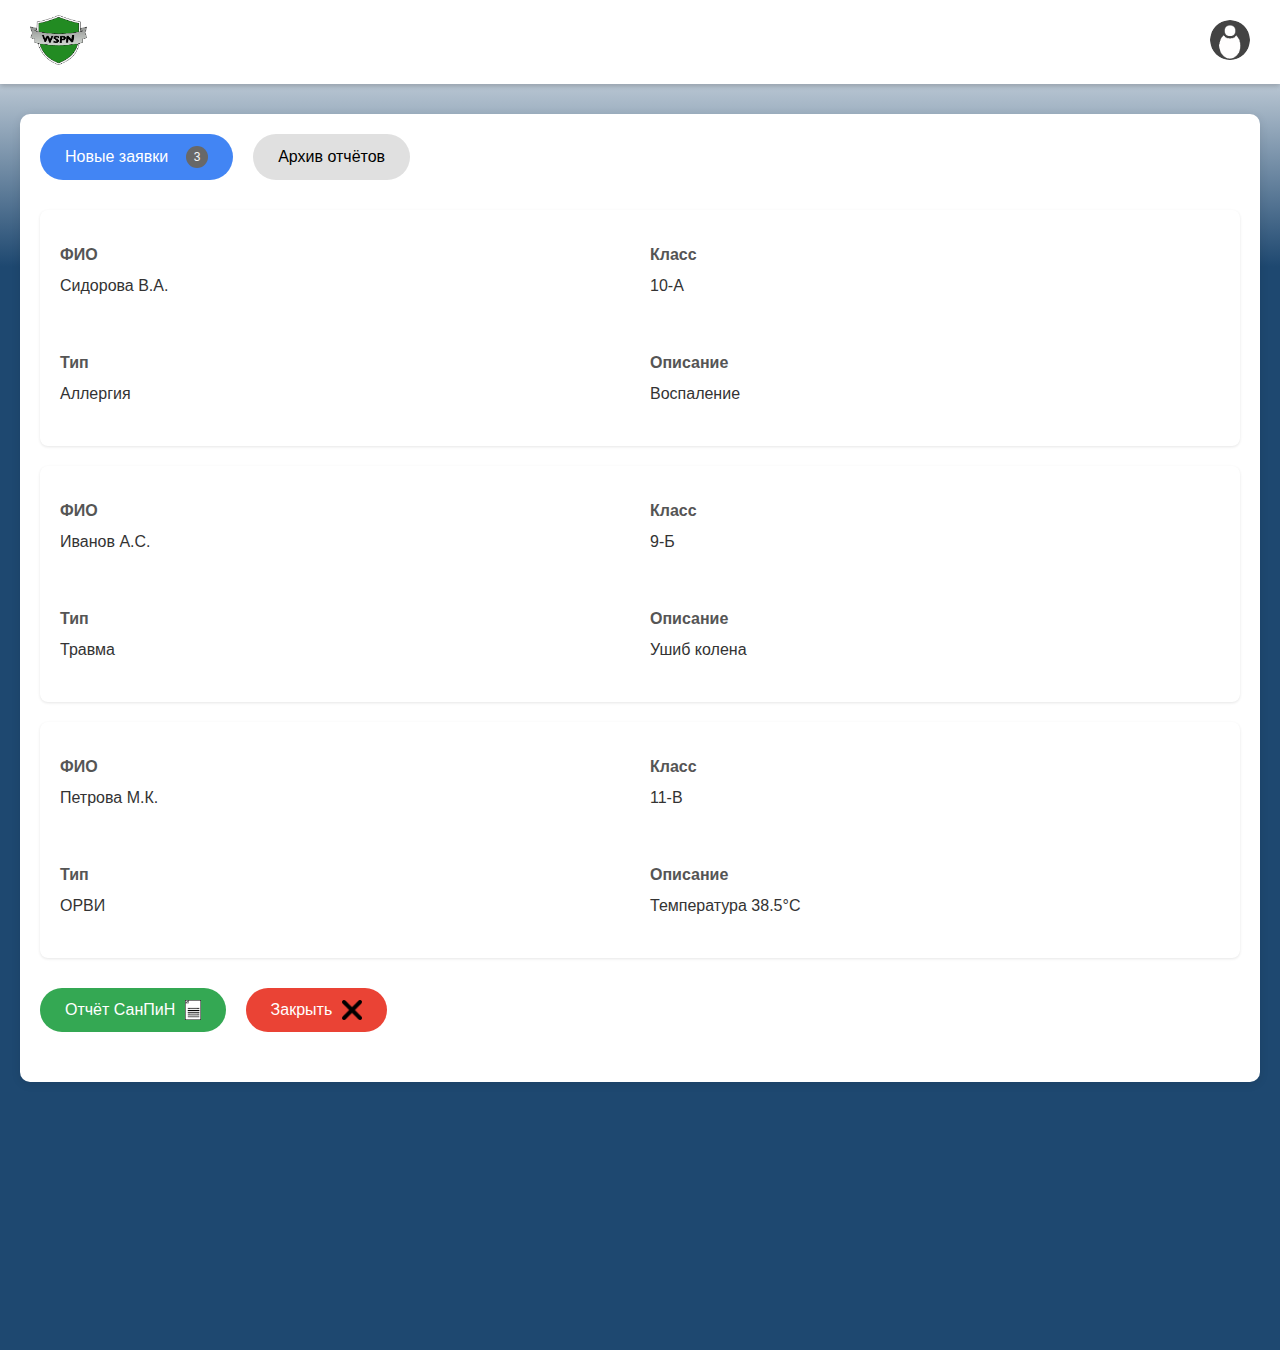
<file: index.html>
<!DOCTYPE html>
<html lang="ru">
<head>
    <meta charset="UTF-8">
    <meta name="viewport" content="width=device-width, initial-scale=1.0">
    <title>WSPN</title>
    <link rel="stylesheet" href="style.css">
    <script src="js.js"></script>
</head>
<body>
    <header class="sticky-header">
        <div class="image-container">
            <a href="index.html"><img src="Logowspn.png" alt="Логотип WSPN" class="logo-center"></a>
            <a href="WSPNprofil.html"><img src="avatar.png" alt="Аватар" class="avatar-right"></a>
        </div>
    </header>
    
    <main>
        <div class="block">
            <div class="button-container">
                <button type="button" id="newRequestsBtn" class="button active">
                    Новые заявки
                </button>
                <button type="button" id="archiveBtn" class="button">Архив отчётов</button>
            </div>
            
            <div id="newRequestsPanel">
                <div class="new-request">
                    <div class="info-field">
                        <p class="label">ФИО</p>
                        <p class="value">Сидорова В.А.</p>
                    </div>
                    <div class="info-field">
                        <p class="label">Класс</p>
                        <p class="value">10-А</p>
                    </div>
                    <div class="info-field">
                        <p class="label">Тип</p>
                        <p class="value">Аллергия</p>
                    </div>
                    <div class="info-field">
                        <p class="label">Описание</p>
                        <p class="value">Воспаление</p>
                    </div>
                </div>
                
                <div class="new-request">
                    <div class="info-field">
                        <p class="label">ФИО</p>
                        <p class="value">Иванов А.С.</p>
                    </div>
                    <div class="info-field">
                        <p class="label">Класс</p>
                        <p class="value">9-Б</p>
                    </div>
                    <div class="info-field">
                        <p class="label">Тип</p>
                        <p class="value">Травма</p>
                    </div>
                    <div class="info-field">
                        <p class="label">Описание</p>
                        <p class="value">Ушиб колена</p>
                    </div>
                </div>
                
                <div class="new-request">
                    <div class="info-field">
                        <p class="label">ФИО</p>
                        <p class="value">Петрова М.К.</p>
                    </div>
                    <div class="info-field">
                        <p class="label">Класс</p>
                        <p class="value">11-В</p>
                    </div>
                    <div class="info-field">
                        <p class="label">Тип</p>
                        <p class="value">ОРВИ</p>
                    </div>
                    <div class="info-field">
                        <p class="label">Описание</p>
                        <p class="value">Температура 38.5°C</p>
                    </div>
                </div>
                
                <div class="action-block">
                    <div class="button-container">
                        <button type="button" class="button report">Отчёт СанПиН
                            <img src="Group 20.png" alt="doc" class="button-icon">
                        </button>
                        <button type="button" class="button close">Закрыть
                            <img src="Group 23.png" alt="cancel" class="button-icon">
                        </button>
                    </div>
                </div>
            </div>
            
            <div id="archivePanel" class="archive-panel" style="display: none;">
                <div class="archive-item">
                    <div class="archive-header">
                        <span class="archive-date">10.05.2024</span>
                        <span class="archive-status completed">Завершено</span>
                    </div>
                    <div class="archive-content">
                        <p><strong>Сидорова В.А.</strong> (10-А) - Аллергия</p>
                        <p>Принятые меры: Антигистаминные препараты</p>
                    </div>
                </div>
            </div>
        </div>
    </main>
    

</body>
</html>
</file>
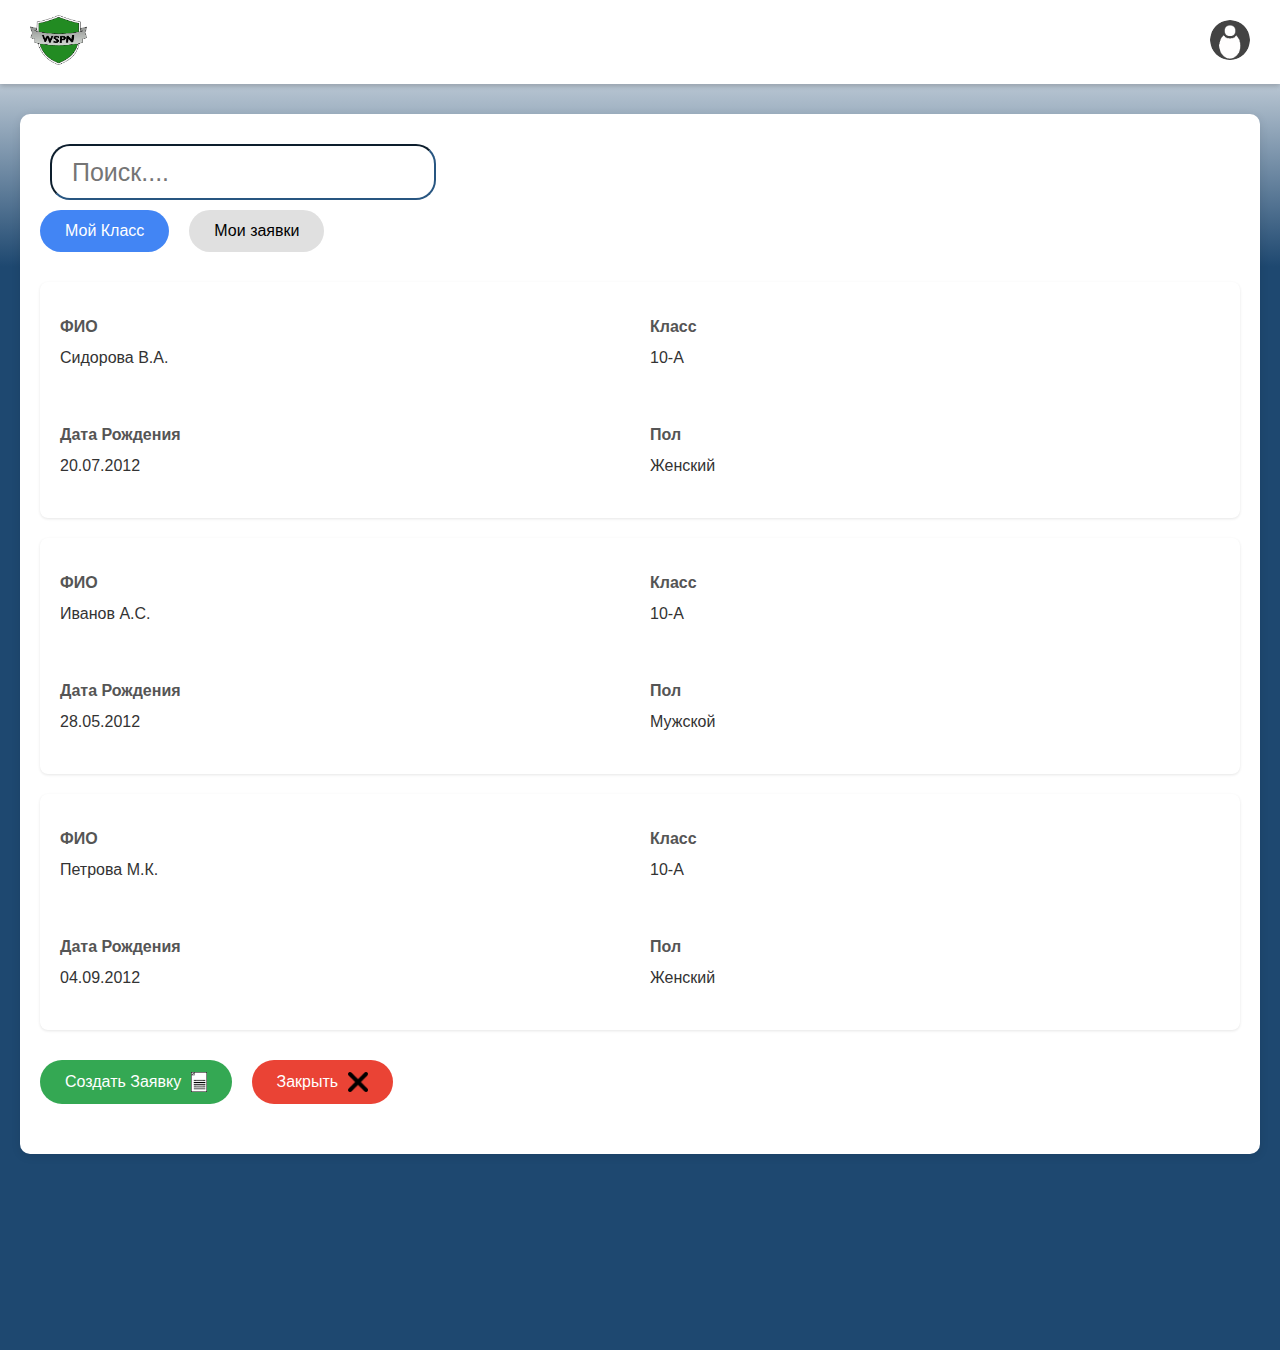
<file: WSPNclassview.html>
<!DOCTYPE html>
<html lang="ru">
<head>
    <meta charset="UTF-8">
    <meta name="viewport" content="width=device-width, initial-scale=1.0">
    <title>WSPN</title>
    <link rel="stylesheet" href="WSPNclassview.css">
    <script src="WSPNclassview.js"></script>
</head>
<body>
    <header class="sticky-header">
        <div class="image-container">
            <a href="index.html"><img src="Logowspn.png" alt="Логотип WSPN" class="logo-center"></a>
            <a href="WSPNprofil.html"><img src="avatar.png" alt="Аватар" class="avatar-right"></a>
        </div>
    </header>
    
    <main>
        <div class="block">
            <input type="text" placeholder="Поиск...." class="poisk">
            <div class="button-container">
                <button type="button" id="newRequestsBtn" class="button active" style="content: none;">
                    Мой Класс
                </button>
                <button type="button" id="archiveBtn" class="button">Мои заявки</button>
            </div>
            
            <div id="newRequestsPanel">
                <div class="new-request">
                    <div class="info-field">
                        <p class="label">ФИО</p>
                        <p class="value">Сидорова В.А.</p>
                    </div>
                    <div class="info-field">
                        <p class="label">Класс</p>
                        <p class="value">10-А</p>
                    </div>
                    <div class="info-field">
                        <p class="label">Дата Рождения</p>
                        <p class="value">20.07.2012</p>
                    </div>
                    <div class="info-field">
                        <p class="label">Пол</p>
                        <p class="value">Женский</p>
                    </div>
                </div>
                
                <div class="new-request">
                    <div class="info-field">
                        <p class="label">ФИО</p>
                        <p class="value">Иванов А.С.</p>
                    </div>
                    <div class="info-field">
                        <p class="label">Класс</p>
                        <p class="value">10-А</p>
                    </div>
                    <div class="info-field">
                        <p class="label">Дата Рождения</p>
                        <p class="value">28.05.2012</p>
                    </div>
                    <div class="info-field">
                        <p class="label">Пол</p>
                        <p class="value">Мужской</p>
                    </div>
                </div>
                
                <div class="new-request">
                    <div class="info-field">
                        <p class="label">ФИО</p>
                        <p class="value">Петрова М.К.</p>
                    </div>
                    <div class="info-field">
                        <p class="label">Класс</p>
                        <p class="value">10-А</p>
                    </div>
                    <div class="info-field">
                        <p class="label">Дата Рождения</p>
                        <p class="value">04.09.2012</p>
                    </div>
                    <div class="info-field">
                        <p class="label">Пол</p>
                        <p class="value">Женский</p>
                    </div>
                </div>
                
                <div class="action-block">
                    <div class="button-container">
                        <button type="button" class="button report">Создать Заявку
                            <img src="Group 20.png" alt="doc" class="button-icon">
                        </button>
                        <button type="button" class="button close">Закрыть
                            <img src="Group 23.png" alt="cancel" class="button-icon">
                        </button>
                    </div>
                </div>
            </div>
            
            <div id="archivePanel" class="archive-panel" style="display: none;">
                <div class="archive-item">
                    <div class="archive-header">
                        <span class="archive-date">10.05.2024</span>
                        <span class="archive-status completed">Завершено</span>
                    </div>
                    <div class="archive-content">
                        <p><strong>Сидорова В.А.</strong> (10-А) - Аллергия</p>
                        <p>Принятые меры: Антигистаминные препараты</p>
                    </div>
                </div>
            </div>
        </div>
    </main>
    
    <div id="modal" class="modal" style="display: none;">
        <div class="modal-content">
            <div class="modal-header">
                <h2>УЧЕНИК/ЦА СИДОРОВА ВЯЧЕСЛАВА АНДРЕВНА</h2>
            </div>
            <div class="modal-body">
                <div class="modal-field">
                    <label>ТИП ИНЦИДЕНТА</label>
                    <select id="incidentType" class="modal-select">
                        <option value="Травма">Травма</option>
                        <option value="Болезнь">Болезнь</option>
                        <option value="Другое">Другое</option>
                    </select>
                </div>
                <div class="modal-field">
                    <label>ОПИСАНИЕ ПРОБЛЕМЫ</label>
                    <textarea placeholder="Введите описание..."></textarea>
                </div>
            </div>
            <div class="modal-footer">
                <button type="button" class="modal-button send">ОТПРАВИТЬ</button>
                <button type="button" id="cancelBtn" class="modal-button cancel">ОТМЕНА</button>
            </div>
        </div>
    </div>
</body>
</html>
</file>
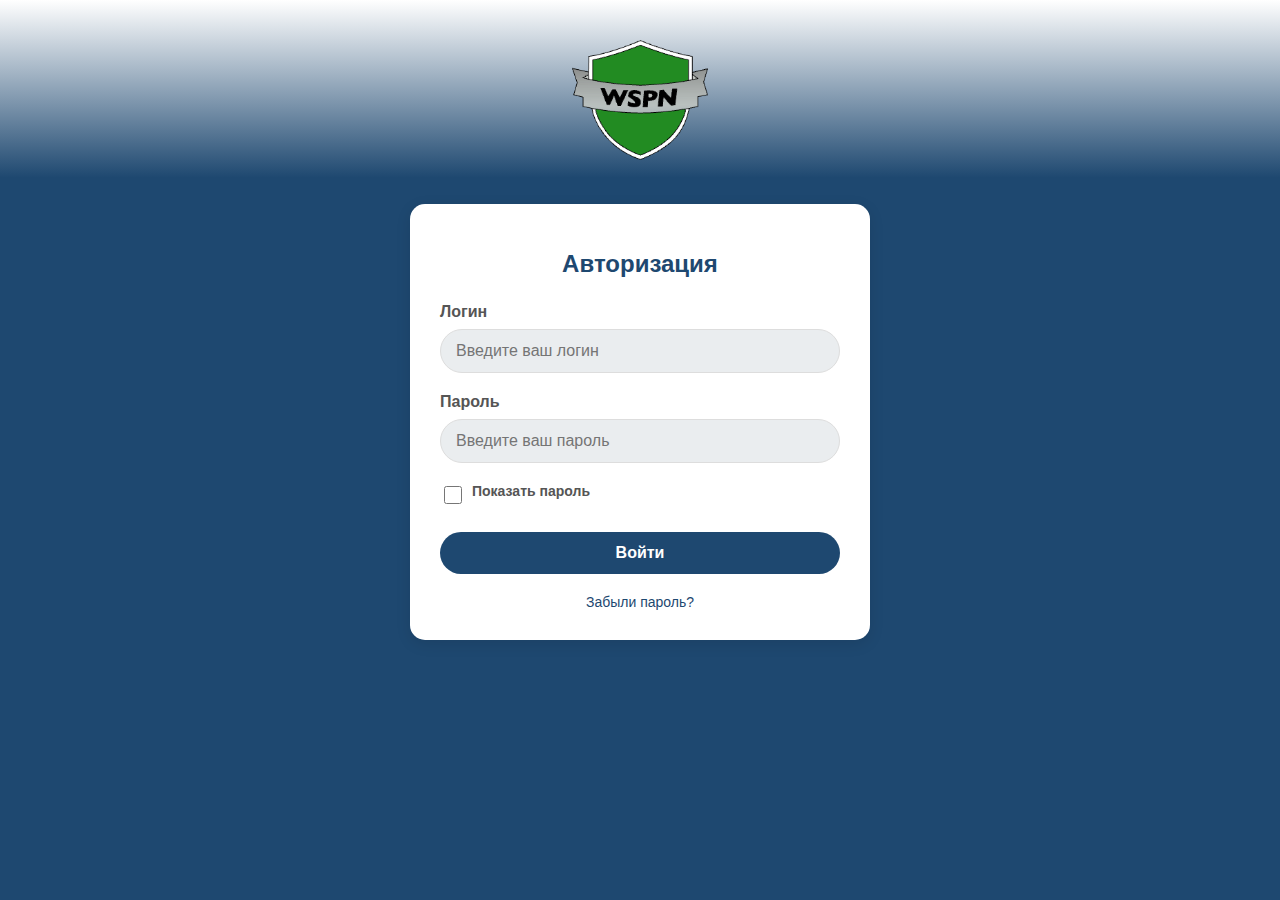
<file: WSPNlogin.html>
<!DOCTYPE html>
<html lang="ru">
<head>
    <meta charset="UTF-8">
    <meta name="viewport" content="width=device-width, initial-scale=1.0">
    <title>Авторизация | WSPN</title>
    <style>
        body {
            font-family: 'Arial', sans-serif;
            margin: 0;
            padding: 0;
            background: linear-gradient(180deg, rgba(255, 255, 255, 0.26), rgb(30, 72, 112) 19.745%);
            background-repeat: no-repeat;
            min-height: 100vh;
            display: flex;
            flex-direction: column;
            align-items: center;
        }
        
        header {
            padding: 40px 0 20px;
            text-align: center;
        }
        
        .logo {
            height: 120px;
        }
        
        main {
            width: 90%;
            max-width: 400px;
            margin: 20px auto;
            padding: 30px;
            background-color: white;
            border-radius: 15px;
            box-shadow: 0 4px 15px rgba(0, 0, 0, 0.1);
            text-align: center;
        }
        
        h1 {
            color: #1e4870;
            margin-bottom: 25px;
            font-size: 24px;
        }
        
        .input-group {
            margin-bottom: 20px;
            text-align: left;
        }
        
        label {
            display: block;
            margin-bottom: 8px;
            color: #555;
            font-weight: bold;
        }
        
        input[type="text"],
        input[type="password"] {
            width: 100%;
            padding: 12px 15px;
            font-size: 16px;
            background-color: rgba(186, 195, 202, 0.3);
            border: 1px solid #ddd;
            border-radius: 25px;
            box-sizing: border-box;
            transition: all 0.3s;
        }
        
        input[type="text"]:focus,
        input[type="password"]:focus {
            background-color: rgba(186, 195, 202, 0.5);
            outline: none;
            border-color: #1e4870;
        }
        
        .checkbox-group {
            display: flex;
            align-items: center;
            margin: 15px 0 25px;
            font-size: 14px;
            color: #555;
        }
        
        .checkbox-group input {
            width: 18px;
            height: 18px;
            margin-right: 10px;
        }
        
        .login-btn {
            width: 100%;
            padding: 12px;
            background-color: #1e4870;
            color: white;
            border: none;
            border-radius: 25px;
            font-size: 16px;
            font-weight: bold;
            cursor: pointer;
            transition: background-color 0.3s;
        }
        
        .login-btn:hover {
            background-color: #2a5a8a;
        }
        
        .forgot-link {
            display: block;
            margin-top: 20px;
            color: #1e4870;
            text-decoration: none;
            font-size: 14px;
        }
        
        .forgot-link:hover {
            text-decoration: underline;
        }
        
        .error-message {
            color: #d9534f;
            font-size: 14px;
            margin-top: 5px;
            display: none;
        }
    </style>
</head>
<body>
    <header>
        <img src="Logowspn.png" alt="Логотип WSPN" class="logo">
    </header>
    
    <main>
        <h1>Авторизация</h1>
        
        <form id="loginForm">
            <div class="input-group">
                <label for="username">Логин</label>
                <input type="text" id="username" placeholder="Введите ваш логин">
            </div>
            
            <div class="input-group">
                <label for="password">Пароль</label>
                <input type="password" id="password" placeholder="Введите ваш пароль">
                <div id="passwordError" class="error-message">Неверный пароль</div>
            </div>
            
            <div class="checkbox-group">
                <input type="checkbox" id="showPassword" onclick="togglePassword()">
                <label for="showPassword">Показать пароль</label>
            </div>
            
            <button type="button" class="login-btn" onclick="validateLogin()">Войти</button>
            
            <a href="#" class="forgot-link">Забыли пароль?</a>
        </form>
    </main>

    <script>
        function togglePassword() {
            const passwordInput = document.getElementById('password');
            if (passwordInput.type === 'password') {
                passwordInput.type = 'text';
            } else {
                passwordInput.type = 'password';
            }
        }
        
        function validateLogin() {
            const username = document.getElementById('username').value;
            const password = document.getElementById('password').value;
            const errorElement = document.getElementById('passwordError');
            
            if (password === '123' && username) {
                window.location.href = 'index.html';
            } else {
                errorElement.style.display = 'block';
                setTimeout(() => {
                    errorElement.style.display = 'none';
                }, 3000);
            }
        }
        
        document.getElementById('password').addEventListener('keypress', function(e) {
            if (e.key === 'Enter') {
                validateLogin();
            }
        });
    </script>
</body>
</html>
</file>
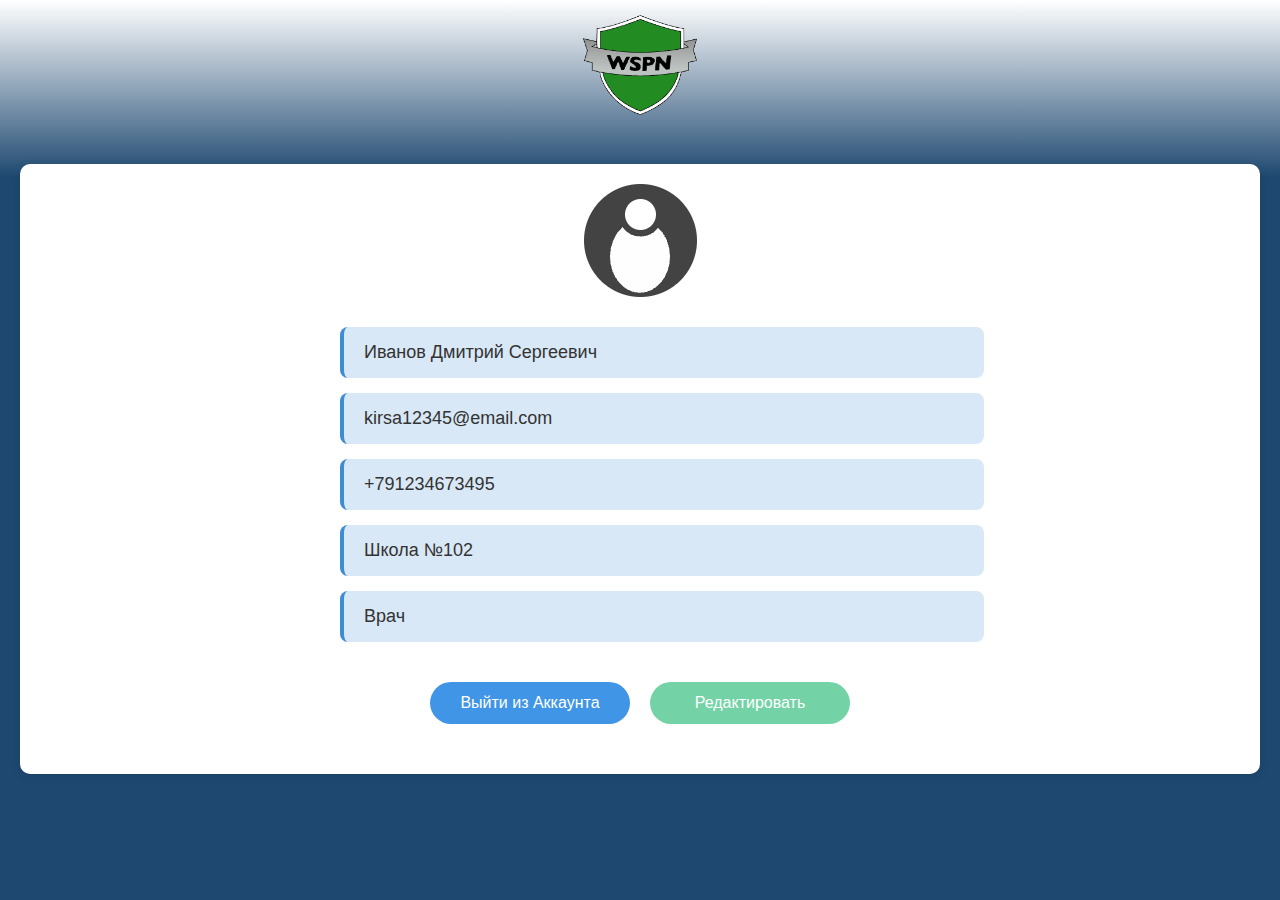
<file: WSPNprofil.html>
<!DOCTYPE html>
<html lang="ru">
<head>
    <meta charset="UTF-8">
    <meta name="viewport" content="width=device-width, initial-scale=1.0">
    <title>Profile</title>
    <link rel="stylesheet" href="style.css">
    <script src="js.js"></script>
</head>
<body style="min-height: 100vh;">
    <header>
        <div class="image-container" style="justify-content: center;background-color: rgba(255, 255, 255, 0);box-shadow: none;">
            <a href="index.html"><img src="Logowspn.png" alt="Логотип WSPN" class="logo-otcenter"></a>
        </div>
    </header>
    
    <main>
        <div class="block">
            <div class="describe">
                <img src="avatar.png" alt="avatar" class="profile-avatar">
                <div class="profile-info">
                    <p class="profile-val">Иванов Дмитрий Сергеевич</p>
                    <p class="profile-val">kirsa12345@email.com</p>
                    <p class="profile-val">+791234673495</p>
                    <p class="profile-val">Школа №102</p>
                    <p class="profile-val">Врач</p>
                </div>
            </div>
            <div class="button-container" style="justify-content: center;">
                <a href="WSPNclassview.html"><button type="button" class="button-exit">Выйти из Аккаунта</button></a>
                <a href="WSPNregistr.html"><button type="button" class="button-redact">Редактировать</button></a>
            </div>
        </div>
    </main>
</body>
</html>
</file>
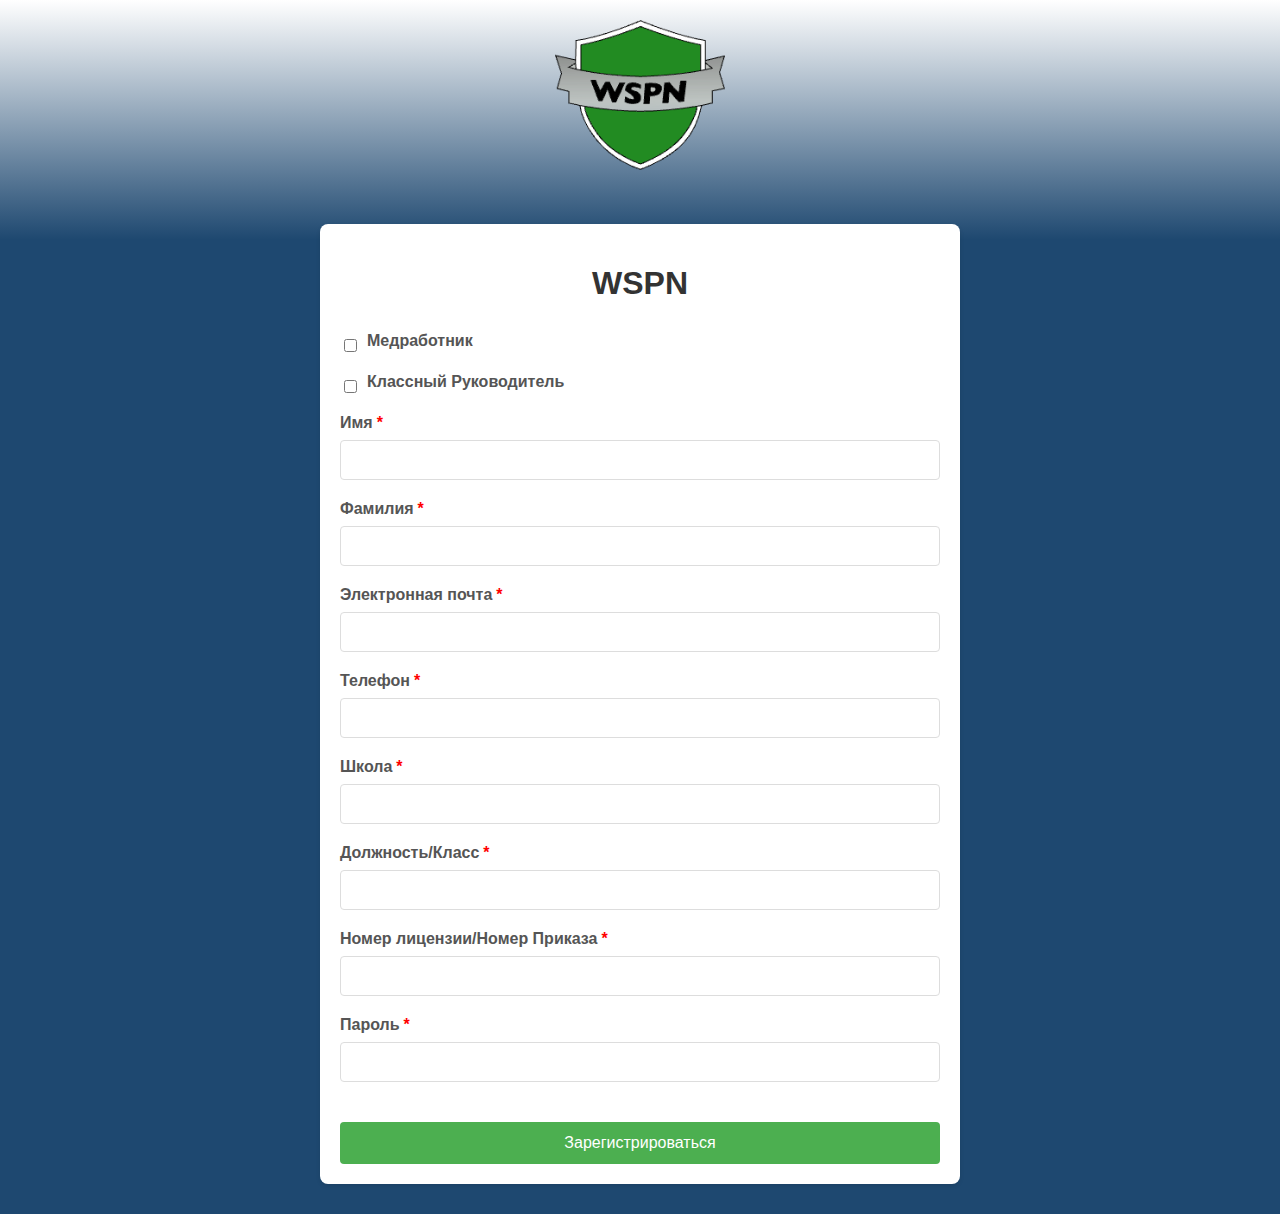
<file: WSPNregistr.html>
<!DOCTYPE html>
<html lang="ru">
<head>
    <meta charset="UTF-8">
    <meta name="viewport" content="width=device-width, initial-scale=1.0">
    <title>Регистрация | WSPN</title>
    <style>
        body {
            font-family: Arial, sans-serif;
            margin: 0;
            padding: 0;
            background: linear-gradient(180.00deg, rgba(255, 255, 255, 0.26),rgb(30, 72, 112) 19.745%);
            background-repeat: no-repeat;
            min-height: 100vh;
        }
        
        header {
            padding: 20px 0;
            text-align: center;
        }
        
        .logo {
            height: 150px;
        }
        
        main {
            max-width: 600px;
            margin: 30px auto;
            padding: 20px;
            background-color: white;
            border-radius: 8px;
            box-shadow: 0 2px 4px rgba(0,0,0,0.1);
        }
        
        h1 {
            color: #333;
            text-align: center;
            margin-bottom: 30px;
        }
        
        h2 {
            color: #555;
            margin-top: 30px;
            margin-bottom: 20px;
            font-size: 1.2em;
        }
        
        .form-group {
            margin-bottom: 20px;
        }
        
        label {
            display: block;
            margin-bottom: 8px;
            font-weight: bold;
            color: #555;
        }
        
        input[type="text"],
        input[type="email"],
        input[type="tel"],
        input[type="checkbox"] {
            width: 100%;
            padding: 10px;
            border: 1px solid #ddd;
            border-radius: 4px;
            font-size: 16px;
            box-sizing: border-box;
        }
        
        .checkbox-group {
            display: flex;
            align-items: center;
            margin-bottom: 15px;
        }
        
        .checkbox-group input {
            width: auto;
            margin-right: 10px;
            
        }
        
        .submit-btn {
            background-color: #4CAF50;
            color: white;
            border: none;
            padding: 12px 20px;
            font-size: 16px;
            border-radius: 4px;
            cursor: pointer;
            width: 100%;
            margin-top: 20px;
        }
        
        .submit-btn:hover {
            background-color: #45a049;
        }
        
        .required::after {
            content: "*";
            color: red;
            margin-left: 4px;
        }
    </style>
</head>
<body>
    <header>
        <img src="Logowspn.png" alt="Логотип WSPN" class="logo">
    </header>
    
    <main>
        <h1>WSPN</h1>
        <form>
            <div class="form-group checkbox-group">
                <input type="checkbox" id="medworker" name="medworker">
                <label for="medworker">Медработник</label>
                
            </div>
            <div class="form-group checkbox-group">
                <input type="checkbox" id="medworker" name="medworker">
                <label for="medworker">Классный Руководитель</label>
                
            </div>
            
            <div class="form-group">
                <label for="firstname" class="required">Имя</label>
                <input type="text" id="firstname" name="firstname" required>
            </div>
            
            <div class="form-group">
                <label for="lastname" class="required">Фамилия</label>
                <input type="text" id="lastname" name="lastname" required>
            </div>
            
            <div class="form-group">
                <label for="email" class="required">Электронная почта</label>
                <input type="email" id="email" name="email" required>
            </div>
            
            <div class="form-group">
                <label for="phone" class="required">Телефон</label>
                <input type="tel" id="phone" name="phone" required>
            </div>
            
            <div class="form-group">
                <label for="school" class="required">Школа</label>
                <input type="text" id="school" name="school" required>
            </div>
            
            <div class="form-group">
                <label for="position" class="required">Должность/Класс</label>
                <input type="text" id="position" name="position" required>
            </div>
            
            <div class="form-group">
                <label for="license" class="required">Номер лицензии/Номер Приказа</label>
                <input type="text" id="license" name="license" required>
            </div>
            <div class="form-group">
                <label for="license" class="required">Пароль</label>
                <input type="text" id="password" name="license" required>
            </div>
            <a href="WSPNlogin.html"><button type="button" class="submit-btn">Зарегистрироваться</button></a>
        </form>
    </main>
</body>
</html>
</file>
<file: style.css>
body {
    font-family: Arial, sans-serif;
    margin: 0;
    padding: 0;
    background: linear-gradient(180.00deg, rgba(255, 255, 255, 0.26),rgb(30, 72, 112) 19.745%);
    background-repeat: no-repeat;
    min-height: 150vh;
}
.sticky-header {
    position: sticky;
    top: 0;
    background-color: #fff;
    box-shadow: 0 2px 5px rgba(0,0,0,0.1);
    width: 100%;
}
.image-container {
    display: flex;
    justify-content: space-between;
    align-items: center;
    padding: 15px 30px;
    background-color: #fff;
    box-shadow: 0 2px 5px rgba(0,0,0,0.1);
}

.logo-center {
    height: 50px;
}

.avatar-right {
    height: 40px;
    width: 40px;
    border-radius: 50%;
}

.block {
    max-width: 1200px;
    margin: 30px auto;
    padding: 20px;
    background-color: #fff;
    border-radius: 10px;
    box-shadow: 0 2px 10px rgba(0,0,0,0.1);
}

.button-container {
    display: flex;
    gap: 20px;
    margin-bottom: 30px;
}

.button {
    border: none;
    border-radius: 25px;
    background: #e0e0e0;
    padding: 12px 25px;
    font-size: 16px;
    cursor: pointer;
    transition: all 0.3s ease;
    display: flex;
    align-items: center;
    gap: 10px;
}

.button:hover {
    background: #bdbdbd;
}

.button.active {
    background: #4285f4;
    color: white;
}
.button.active:hover{
    background:#3b78da;
}
.button-icon {
    height: 20px;
}


.new-request {
    cursor: pointer;
    display: grid;
    grid-template-columns: repeat(2, 1fr);
    gap: 20px;
    margin-bottom: 30px;
    padding: 20px;
    background: #fff;
    border-radius: 8px;
    box-shadow: 0 1px 3px rgba(0,0,0,0.1);
}

.info-field {
    margin-bottom: 15px;
}

.label {
    font-weight: bold;
    margin-bottom: 5px;
    color: #555;
}

.value {
    margin: 0;
    padding: 8px 0;
    color: #333;
}

.action-block {
    margin-top: 30px;
}

.button.report {
    background: #34a853;
    color: white;
}

.button.close {
    background: #ea4335;
    color: white;
}

.button.report:hover {
    background: #2d9248;
    transform: translateY(-2px);
}

.button.close:hover {
    background: #d33426;
    transform: translateY(-2px);
}

.new-request {
    margin-bottom: 20px;
    transition: transform 0.2s ease, box-shadow 0.2s ease;
}

.new-request:hover {
    transform: translateY(-2px);
    box-shadow: 0 4px 8px rgba(0,0,0,0.1);
}
#archiveBtn.active::after {
    display: none;
}
.button.active::after {
    content: "3";
    display: inline-block;
    background: #686868;
    color: rgb(247, 247, 247);
    border-radius: 50%;
    width: 22px;
    height: 22px;
    text-align: center;
    line-height: 22px;
    font-size: 12px;
    margin-left: 8px;
}

.requests-panel, .archive-panel {
    transition: opacity 0.3s ease;
}

.archive-panel {
    display: none;
}

.archive-item {
    background: #fff;
    border-radius: 8px;
    padding: 15px;
    margin-bottom: 15px;
    box-shadow: 0 1px 3px rgba(0,0,0,0.1);
}

.archive-header {
    display: flex;
    justify-content: space-between;
    margin-bottom: 10px;
    padding-bottom: 5px;
    border-bottom: 1px solid #eee;
}

.archive-date {
    color: #666;
    font-size: 14px;
}

.archive-status {
    padding: 3px 8px;
    border-radius: 12px;
    font-size: 12px;
    font-weight: bold;
}

.archive-status.completed {
    background: #e6f7ee;
    color: #34a853;
}

.archive-status.pending {
    background: #fef7e0;
    color: #fbbc05;
}

.badge {
    display: inline-block;
    background: #f44336;
    color: white;
    border-radius: 10px;
    padding: 2px 8px;
    font-size: 12px;
    margin-left: 5px;
}
.logo-otcenter{
    height:100px;
}
.describe {
    display: flex;
    flex-direction: column;
    align-items: center;
    gap: 30px;
    margin-bottom: 40px;
}
.button-exit {
    border: none;
    border-radius: 25px;
    background-color: rgb(64, 149, 230);
    color: white;
    padding: 12px 25px;
    font-size: 16px;
    cursor: pointer;
    transition: all 0.3s ease;
    min-width: 200px;
}

.button-exit:hover {
    background: rgb(40, 119, 194);
    transform: translateY(-2px);
    box-shadow: 0 4px 8px rgba(0,0,0,0.1);
}

.button-redact {
    border: none;
    border-radius: 25px;
    background-color: rgb(116, 211, 166);
    color: white;
    padding: 12px 25px;
    font-size: 16px;
    cursor: pointer;
    transition: all 0.3s ease;
    min-width: 200px;
}

.button-redact:hover {
    background: rgb(82, 158, 123);
    transform: translateY(-2px);
    box-shadow: 0 4px 8px rgba(0,0,0,0.1);
}
.profile-val {
    background: rgba(62, 140, 212, 0.2);
    width: 100%;
    padding: 15px 20px;
    font-size: 18px;
    color: #333;
    border-radius: 8px;
    margin: 0;
    border-left: 4px solid rgb(62, 140, 212);
    transition: all 0.3s ease;
}

.profile-val:hover {
    background: rgba(62, 140, 212, 0.3);
    transform: translateX(5px);
}
.profile-info {
    display: flex;
    flex-direction: column;
    gap: 15px;
    width: 100%;
    max-width: 600px;
}
.logo-otcenter {
    height: 100px;
}
</file>
<file: WSPNclassview.css>
body {
    font-family: Arial, sans-serif;
    margin: 0;
    padding: 0;
    background: linear-gradient(180.00deg, rgba(255, 255, 255, 0.26),rgb(30, 72, 112) 19.745%);
    background-repeat: no-repeat;
    min-height: 150vh;
}
.sticky-header {
    position: sticky;
    top: 0;
    background-color: #fff;
    box-shadow: 0 2px 5px rgba(0,0,0,0.1);
    width: 100%;
}
.image-container {
    display: flex;
    justify-content: space-between;
    align-items: center;
    padding: 15px 30px;
    background-color: #fff;
    box-shadow: 0 2px 5px rgba(0,0,0,0.1);
}
.logo-center {
    height: 50px;
}
.avatar-right {
    height: 40px;
    width: 40px;
    border-radius: 50%;
}
.block {
    max-width: 1200px;
    margin: 30px auto;
    padding: 20px;
    background-color: #fff;
    border-radius: 10px;
    box-shadow: 0 2px 10px rgba(0,0,0,0.1);
}

.button-container {
    display: flex;
    gap: 20px;
    margin-bottom: 30px;
}

.button {
    border: none;
    border-radius: 25px;
    background: #e0e0e0;
    padding: 12px 25px;
    font-size: 16px;
    cursor: pointer;
    transition: all 0.3s ease;
    display: flex;
    align-items: center;
    gap: 10px;
}

.button:hover {
    background: #bdbdbd;
}

.button.active {
    background: #4285f4;
    color: white;
}
.button.active:hover{
    background:#3b78da;
}
.button-icon {
    height: 20px;
}


.new-request {
    cursor: pointer;
    display: grid;
    grid-template-columns: repeat(2, 1fr);
    gap: 20px;
    margin-bottom: 30px;
    padding: 20px;
    background: #fff;
    border-radius: 8px;
    box-shadow: 0 1px 3px rgba(0,0,0,0.1);
}

.info-field {
    margin-bottom: 15px;
}

.label {
    font-weight: bold;
    margin-bottom: 5px;
    color: #555;
}

.value {
    margin: 0;
    padding: 8px 0;
    color: #333;
}

.action-block {
    margin-top: 30px;
}

.button.report {
    background: #34a853;
    color: white;
}

.button.close {
    background: #ea4335;
    color: white;
}

.button.report:hover {
    background: #2d9248;
    transform: translateY(-2px);
}

.button.close:hover {
    background: #d33426;
    transform: translateY(-2px);
}

.new-request {
    margin-bottom: 20px;
    transition: transform 0.2s ease, box-shadow 0.2s ease;
}

.new-request:hover {
    transform: translateY(-2px);
    box-shadow: 0 4px 8px rgba(0,0,0,0.1);
}
#archiveBtn.active::after {
    display: none;
}
.button.active::after {
    content: none;
    display: inline-block;
    background: #686868;
    color: rgb(247, 247, 247);
    border-radius: 50%;
    width: 22px;
    height: 22px;
    text-align: center;
    line-height: 22px;
    font-size: 12px;
    margin-left: 8px;
}

.requests-panel, .archive-panel {
    transition: opacity 0.3s ease;
}

.archive-panel {
    display: none;
}

.archive-item {
    background: #fff;
    border-radius: 8px;
    padding: 15px;
    margin-bottom: 15px;
    box-shadow: 0 1px 3px rgba(0,0,0,0.1);
}

.archive-header {
    display: flex;
    justify-content: space-between;
    margin-bottom: 10px;
    padding-bottom: 5px;
    border-bottom: 1px solid #eee;
}

.archive-date {
    color: #666;
    font-size: 14px;
}

.archive-status {
    padding: 3px 8px;
    border-radius: 12px;
    font-size: 12px;
    font-weight: bold;
}

.archive-status.completed {
    background: #e6f7ee;
    color: #34a853;
}

.archive-status.pending {
    background: #fef7e0;
    color: #fbbc05;
}

.badge {
    display: inline-block;
    background: #f44336;
    color: white;
    border-radius: 10px;
    padding: 2px 8px;
    font-size: 12px;
    margin-left: 5px;
}
.logo-otcenter{
    height:100px;
}
.describe {
    display: flex;
    flex-direction: column;
    align-items: center;
    gap: 30px;
    margin-bottom: 40px;
}
.button-exit {
    border: none;
    border-radius: 25px;
    background-color: rgb(64, 149, 230);
    color: white;
    padding: 12px 25px;
    font-size: 16px;
    cursor: pointer;
    transition: all 0.3s ease;
    min-width: 200px;
}

.button-exit:hover {
    background: rgb(40, 119, 194);
    transform: translateY(-2px);
    box-shadow: 0 4px 8px rgba(0,0,0,0.1);
}

.button-redact {
    border: none;
    border-radius: 25px;
    background-color: rgb(116, 211, 166);
    color: white;
    padding: 12px 25px;
    font-size: 16px;
    cursor: pointer;
    transition: all 0.3s ease;
    min-width: 200px;
}

.button-redact:hover {
    background: rgb(82, 158, 123);
    transform: translateY(-2px);
    box-shadow: 0 4px 8px rgba(0,0,0,0.1);
}
.profile-val {
    background: rgba(62, 140, 212, 0.2);
    width: 100%;
    padding: 15px 20px;
    font-size: 18px;
    color: #333;
    border-radius: 8px;
    margin: 0;
    border-left: 4px solid rgb(62, 140, 212);
    transition: all 0.3s ease;
}

.profile-val:hover {
    background: rgba(62, 140, 212, 0.3);
    transform: translateX(5px);
}
.profile-info {
    display: flex;
    flex-direction: column;
    gap: 15px;
    width: 100%;
    max-width: 600px;
}
.logo-otcenter {
    height: 100px;
}
.poisk{
    width:30%;
    border-color:rgb(40, 86, 129);
    border-radius: 20px;
    min-height: 50px;
    margin: 10px;
    font-size: 25px;
    font-family: sans-serif;
    padding-left: 20px;
}
.poisk :active{
    border-color: rgb(62, 140, 212);

}
.modal {
    position: fixed;
    top: 0;
    left: 0;
    width: 100%;
    height: 100%;
    background-color: rgba(0, 0, 0, 0.5);
    display: flex;
    justify-content: center;
    align-items: center;
    z-index: 1000;
}

.modal-content {
    background-color: white;
    padding: 20px;
    border-radius: 10px;
    width: 80%;
    max-width: 500px;
}

.modal-header h2 {
    margin: 0;
    font-size: 18px;
    text-align: center;
}

.modal-field {
    margin: 15px 0;
}

.modal-field label {
    display: block;
    margin-bottom: 5px;
    font-weight: bold;
}

.modal-field input,
.modal-field textarea {
    width: 100%;
    padding: 8px;
    border: 1px solid #ccc;
    border-radius: 4px;
}

.modal-field textarea {
    height: 100px;
    resize: vertical;
}

.modal-footer {
    display: flex;
    justify-content: space-between;
    margin-top: 20px;
}

.modal-button {
    padding: 10px 20px;
    border: none;
    border-radius: 5px;
    cursor: pointer;
}

.modal-button.send {
    background-color: rgb(58, 155, 19);
    color: white;
}

.modal-button.cancel {
    background-color: #ccc;
    color: black;
}
.modal-select {
    width: 100%;
    padding: 8px;
    border: 1px solid #ccc;
    border-radius: 4px;
    background-color: white;
    font-size: 16px;
    margin-bottom: 10px;
}

.modal-select:focus {
    outline: none;
    border-color: rgb(58, 155, 19);
}
</file>
